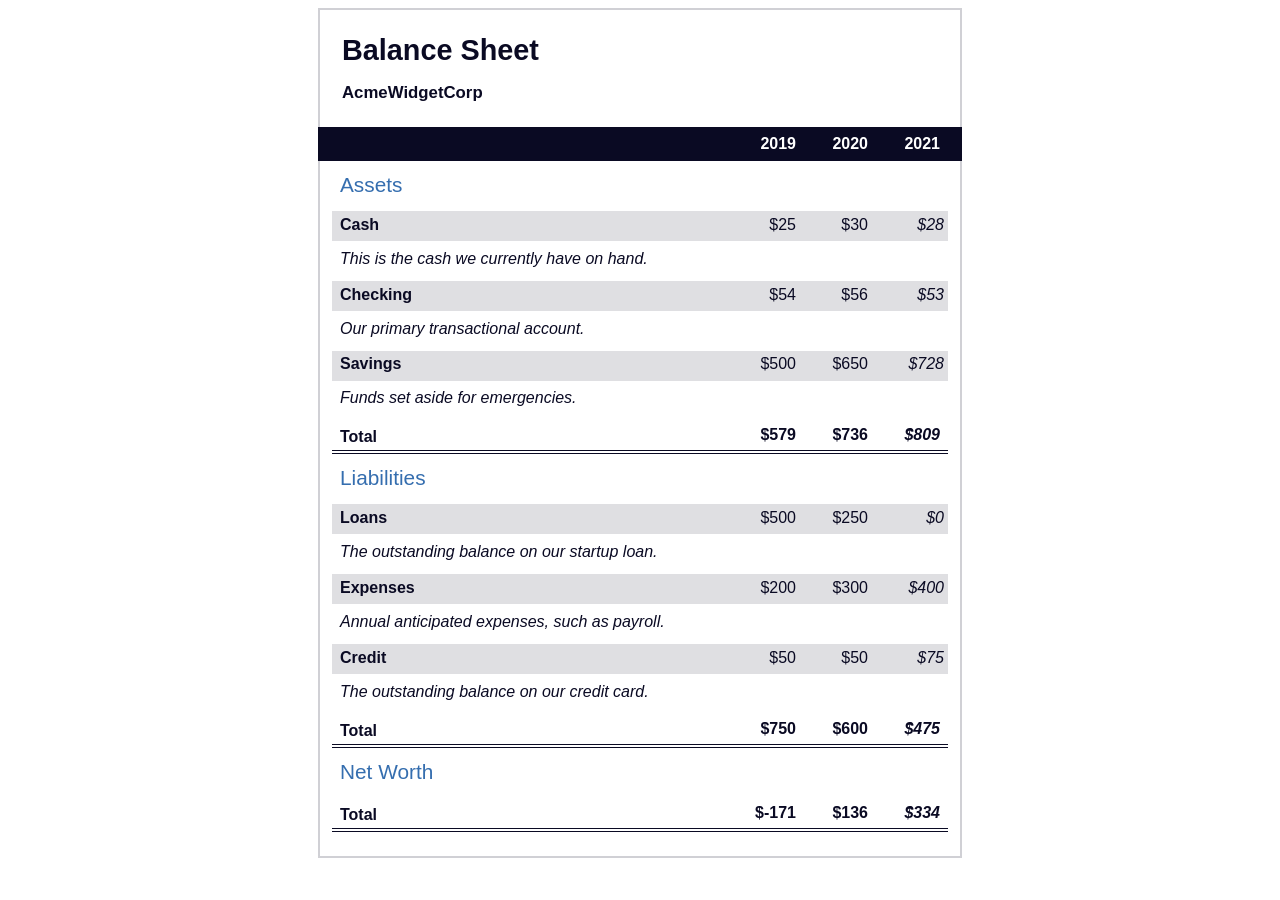
<file: balance-sheet/index.html>
<!DOCTYPE html>
<html lang="en">
  <head>
    <meta charset="UTF-8" />
    <meta name="viewport" content="width=device-width, initial-scale=1.0" />
    <title>Balance Sheet</title>
    <link rel="stylesheet" href="./styles.css" />
  </head>
  <body>
    <main>
      <section>
        <h1>
          <span class="flex">
            <span>AcmeWidgetCorp</span>
            <span>Balance Sheet</span>
          </span>
        </h1>
        <div id="years" aria-hidden="true">
          <span class="year">2019</span>
          <span class="year">2020</span>
          <span class="year">2021</span>
        </div>
        <div class="table-wrap">
          <table>
            <caption>
              Assets
            </caption>
            <thead>
              <tr>
                <td></td>
                <th><span class="sr-only year">2019</span></th>
                <th><span class="sr-only year">2020</span></th>
                <th class="current"><span class="sr-only year">2021</span></th>
              </tr>
            </thead>
            <tbody>
              <tr class="data">
                <th>Cash <span class="description">This is the cash we currently have on hand.</span></th>
                <td>$25</td>
                <td>$30</td>
                <td class="current">$28</td>
              </tr>
              <tr class="data">
                <th>Checking <span class="description">Our primary transactional account.</span></th>
                <td>$54</td>
                <td>$56</td>
                <td class="current">$53</td>
              </tr>
              <tr class="data">
                <th>Savings <span class="description">Funds set aside for emergencies.</span></th>
                <td>$500</td>
                <td>$650</td>
                <td class="current">$728</td>
              </tr>
              <tr class="total">
                <th>Total <span class="sr-only">Assets</span></th>
                <td>$579</td>
                <td>$736</td>
                <td class="current">$809</td>
              </tr>
            </tbody>
          </table>
          <table>
            <caption>
              Liabilities
            </caption>
            <thead>
              <tr>
                <td></td>
                <th><span class="sr-only">2019</span></th>
                <th><span class="sr-only">2020</span></th>
                <th><span class="sr-only">2021</span></th>
              </tr>
            </thead>
            <tbody>
              <tr class="data">
                <th>Loans <span class="description">The outstanding balance on our startup loan.</span></th>
                <td>$500</td>
                <td>$250</td>
                <td class="current">$0</td>
              </tr>
              <tr class="data">
                <th>Expenses <span class="description">Annual anticipated expenses, such as payroll.</span></th>
                <td>$200</td>
                <td>$300</td>
                <td class="current">$400</td>
              </tr>
              <tr class="data">
                <th>Credit <span class="description">The outstanding balance on our credit card.</span></th>
                <td>$50</td>
                <td>$50</td>
                <td class="current">$75</td>
              </tr>
              <tr class="total">
                <th>Total <span class="sr-only">Liabilities</span></th>
                <td>$750</td>
                <td>$600</td>
                <td class="current">$475</td>
              </tr>
            </tbody>
          </table>
          <table>
            <caption>
              Net Worth
            </caption>
            <thead>
              <tr>
                <td></td>
                <th><span class="sr-only">2019</span></th>
                <th><span class="sr-only">2020</span></th>
                <th><span class="sr-only">2021</span></th>
              </tr>
            </thead>
            <tbody>
              <tr class="total">
                <th>Total <span class="sr-only">Net Worth</span></th>
                <td>$-171</td>
                <td>$136</td>
                <td class="current">$334</td>
              </tr>
            </tbody>
          </table>
        </div>
      </section>
    </main>
  </body>
</html>
</file>
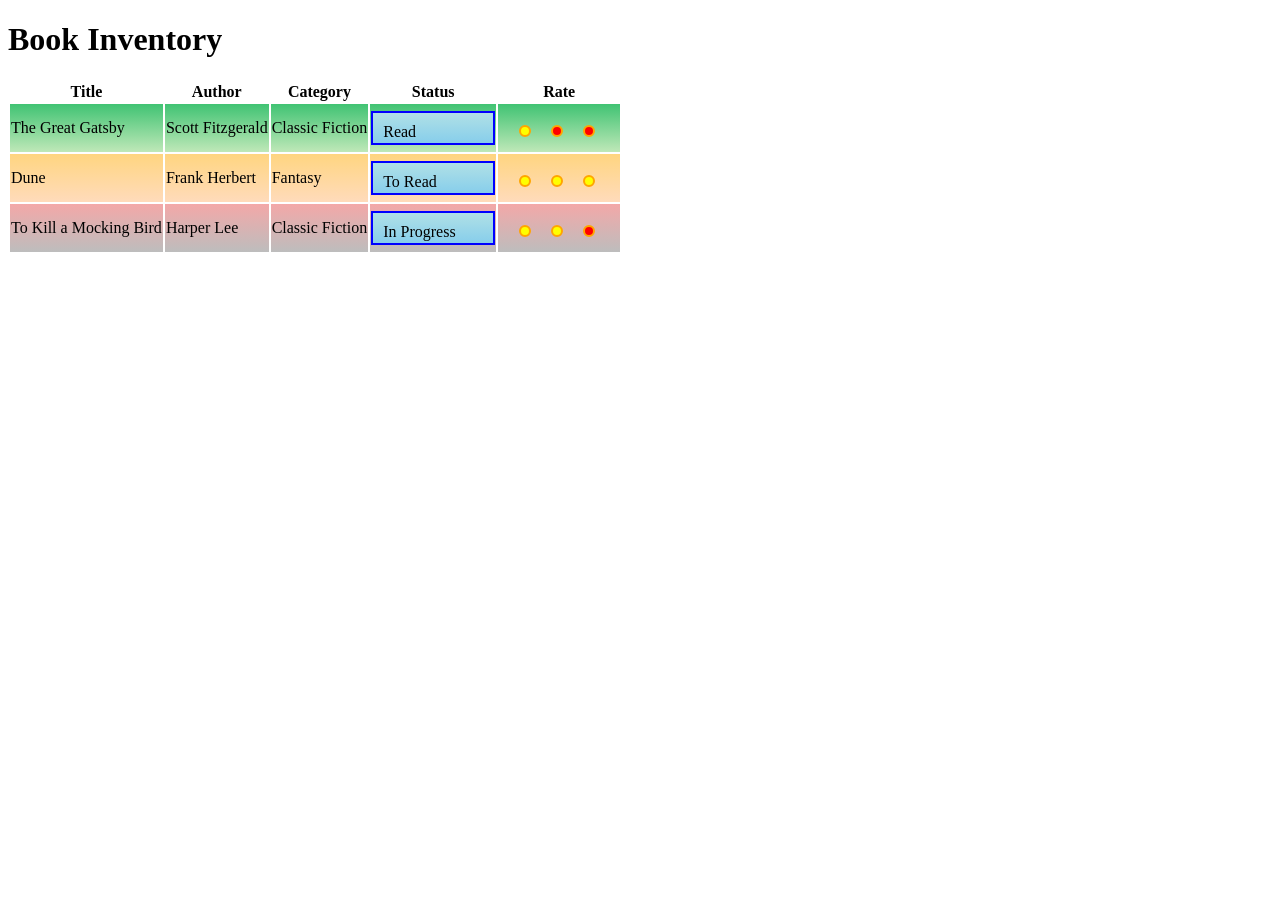
<file: Book-inventory-page/index.html>
<!DOCTYPE html>
<html lang="en">

<head>
  <meta charset="utf-8">
  <title>Book Inventory</title>
  <link rel="stylesheet" href="styles.css">
</head>

<body>
<h1>Book Inventory</h1>
<table>
  <thead>
    </tbody>
  <th>Title</th>
  <th>Author</th>
  <th>Category</th>
  <th>Status</th>
  <th>Rate</th>
</thead>
  <tr class="read">
    <td>The Great Gatsby</td>
    <td>Scott Fitzgerald</td>
    <td>Classic Fiction</td>
    <td> <span class="status">Read</span></td>
    <td> <span class="rate one"><span></span><span></span><span></span></span></td>
    </tr>

     <tr class="to-read">
    <td>Dune</td>
    <td>Frank Herbert</td>
    <td>Fantasy</td>
    <td> <span class="status">To Read</span></td>
    <td> <span class="rate three"><span></span><span></span><span></span></span></td>
    </tr>

     <tr class="in-progress">
    <td>To Kill a Mocking Bird</td>
    <td>Harper Lee</td>
    <td>Classic Fiction</td>
    <td> <span class="status">In Progress</span></td>
    <td> <span class="rate two"><span></span><span></span><span></span></span></td>
    </tr>
    </tbody>

  </table>
</body>

</html>
</file>
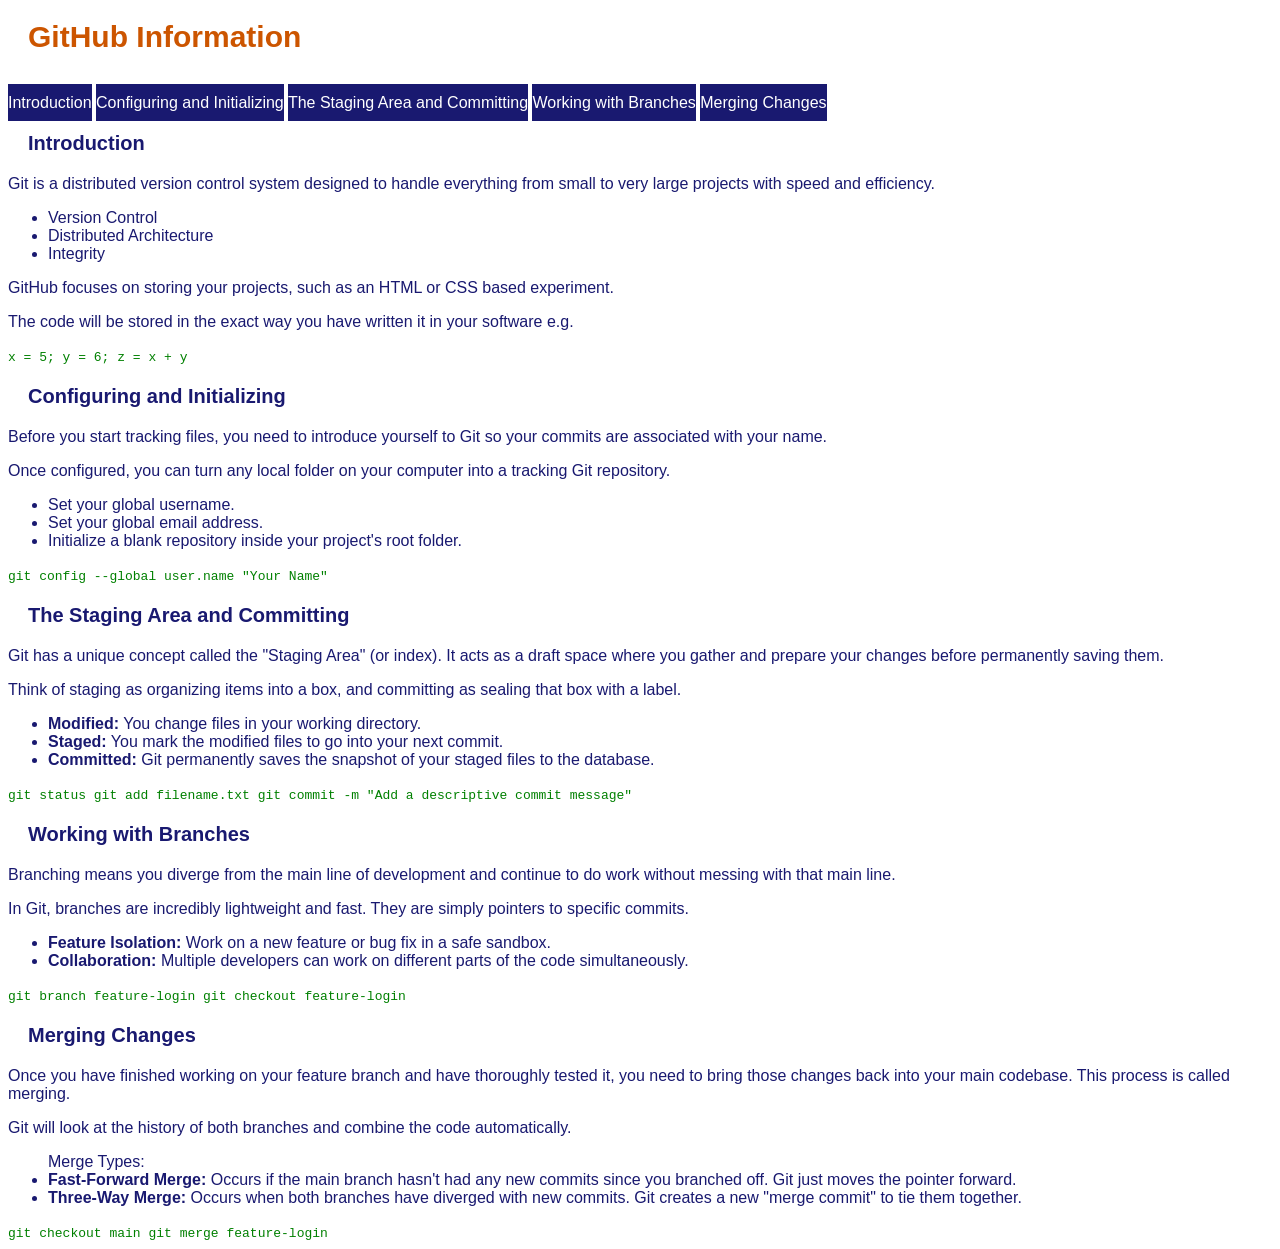
<file: Git-hub-information/index.html>
<!DOCTYPE html>
<html lang="en">
  <head>
    <meta charset="UTF-8" />
    <title>Technical Documentation Page</title>
    <link rel="stylesheet" href="styles.css">
  </head>

  <body>

    <nav id="navbar">
      <header class="navbar-header">GitHub Information</header>
      <a class="nav-link" href="#Introduction">Introduction</a>
      <a class="nav-link" href="#Configuring_and_Initializing">Configuring and Initializing</a>
      <a class="nav-link" href="#The_Staging_Area_and_Committing">The Staging Area and Committing</a>
      <a class="nav-link" href="#Working_with_Branches">Working with Branches</a>
      <a class="nav-link" href="#Merging_Changes">Merging Changes</a>
    </nav>

    <main id="main-doc">

      <!-- Section 1 -->
      <section class="main-section" id="Introduction">
        <header>Introduction</header>
        <p>Git is a distributed version control system designed to handle everything from small to very large projects with speed and efficiency.</p>
        <ul>
          <li>Version Control</li>
          <li>Distributed Architecture</li>
          <li>Integrity</li>
        </ul>
        <p>GitHub focuses on storing your projects, such as an HTML or CSS based experiment.</p>
        <p>The code will be stored in the exact way you have written it in your software e.g.</p>
        <code>x = 5; y = 6; z = x + y</code>
      </section>

      <!-- Section 2 -->
      <section class="main-section" id="Configuring_and_Initializing">
        <header>Configuring and Initializing</header>
        <p>Before you start tracking files, you need to introduce yourself to Git so your commits are associated with your name.</p>
        <p>Once configured, you can turn any local folder on your computer into a tracking Git repository.</p>
        <ul>
          <li>Set your global username.</li>
          <li>Set your global email address.</li>
          <li>Initialize a blank repository inside your project's root folder.</li>
        </ul>
        <code>git config --global user.name "Your Name"</code>
      </section>

      <!-- Section 3 -->
      <section class="main-section" id="The_Staging_Area_and_Committing">
        <header>The Staging Area and Committing</header>
        <p>Git has a unique concept called the "Staging Area" (or index). It acts as a draft space where you gather and prepare your changes before permanently saving them.</p>
        <p>Think of staging as organizing items into a box, and committing as sealing that box with a label.</p>
        <ul>
          <li><span class="bold">Modified:</span> You change files in your working directory.</li>
          <li><span class="bold">Staged:</span> You mark the modified files to go into your next commit.</li>
          <li><span class="bold">Committed:</span> Git permanently saves the snapshot of your staged files to the database.</li>
        </ul>
        <code>git status
git add filename.txt
git commit -m "Add a descriptive commit message"</code>
      </section>

      <!-- Section 4 -->
      <section class="main-section" id="Working_with_Branches">
        <header>Working with Branches</header>
        <p>Branching means you diverge from the main line of development and continue to do work without messing with that main line.</p>
        <p>In Git, branches are incredibly lightweight and fast. They are simply pointers to specific commits.</p>
        <ul>
          <li><span class="bold">Feature Isolation:</span> Work on a new feature or bug fix in a safe sandbox.</li>
          <li><span class="bold">Collaboration:</span> Multiple developers can work on different parts of the code simultaneously.</li>
        </ul>
        <code>git branch feature-login
git checkout feature-login</code>
      </section>

      <!-- Section 5 -->
      <section class="main-section" id="Merging_Changes">
        <header>Merging Changes</header>
        <p>Once you have finished working on your feature branch and have thoroughly tested it, you need to bring those changes back into your main codebase. This process is called merging.</p>
        <p>Git will look at the history of both branches and combine the code automatically.</p>
        <ul>Merge Types:
          <li><span class="bold">Fast-Forward Merge:</span> Occurs if the main branch hasn't had any new commits since you branched off. Git just moves the pointer forward.</li>
          <li><span class="bold">Three-Way Merge:</span> Occurs when both branches have diverged with new commits. Git creates a new "merge commit" to tie them together.</li>
        </ul>
        <code>git checkout main
git merge feature-login</code>
      </section>

    </main>
  </body>
</html>
</file>
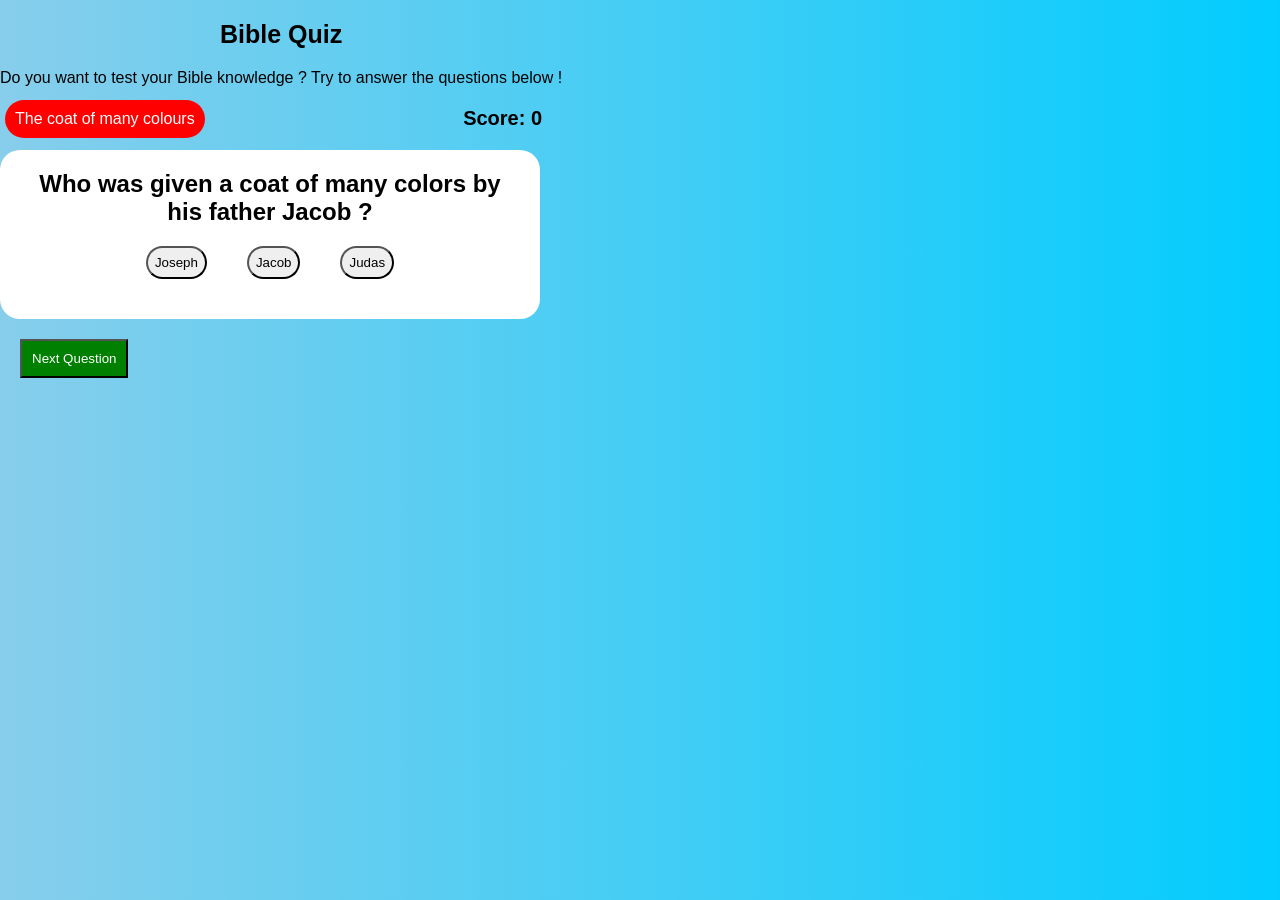
<file: kids-bible-quiz/index.html>
<!DOCTYPE html>
<html lang="en">
<head>
    <meta charset="UTF-8">
    <meta name="viewport" content="width=device-width, initial-scale=1.0">
  <link rel="stylesheet" href="styles.css">
    <title>Bible Quiz</title>
</head>
<body>
  <main id="quiz-container">
  <div id="intro">
    <h1 id="intro-title">Bible Quiz</h1>
    <p id="intro-text">Do you want to test your Bible knowledge ? Try to answer the questions below !</p>
  </div>
 
   <header> 
   <div id="category-badge">Category Name</div>

    <div id="score-board">Score:  
    <span id="score">0</span></div>
     </header>
    <section id="question-score">
      <h2 id="question-text"> Question loads here.."</h2>
      <div id="choices-container">
        
        <button class="choice-btn">Choice 1</button>
        <button class="choice-btn">Choice 2</button>
        <button class="choice-btn">Choice 3</button>
      </div>
    </section>
    <footer>
     <p id="feedback-message"></p> 
      <button id="next-btn">Next Question</button>
    </footer>
    </main>
  <script src="script.js"></script>
</body>
</file>
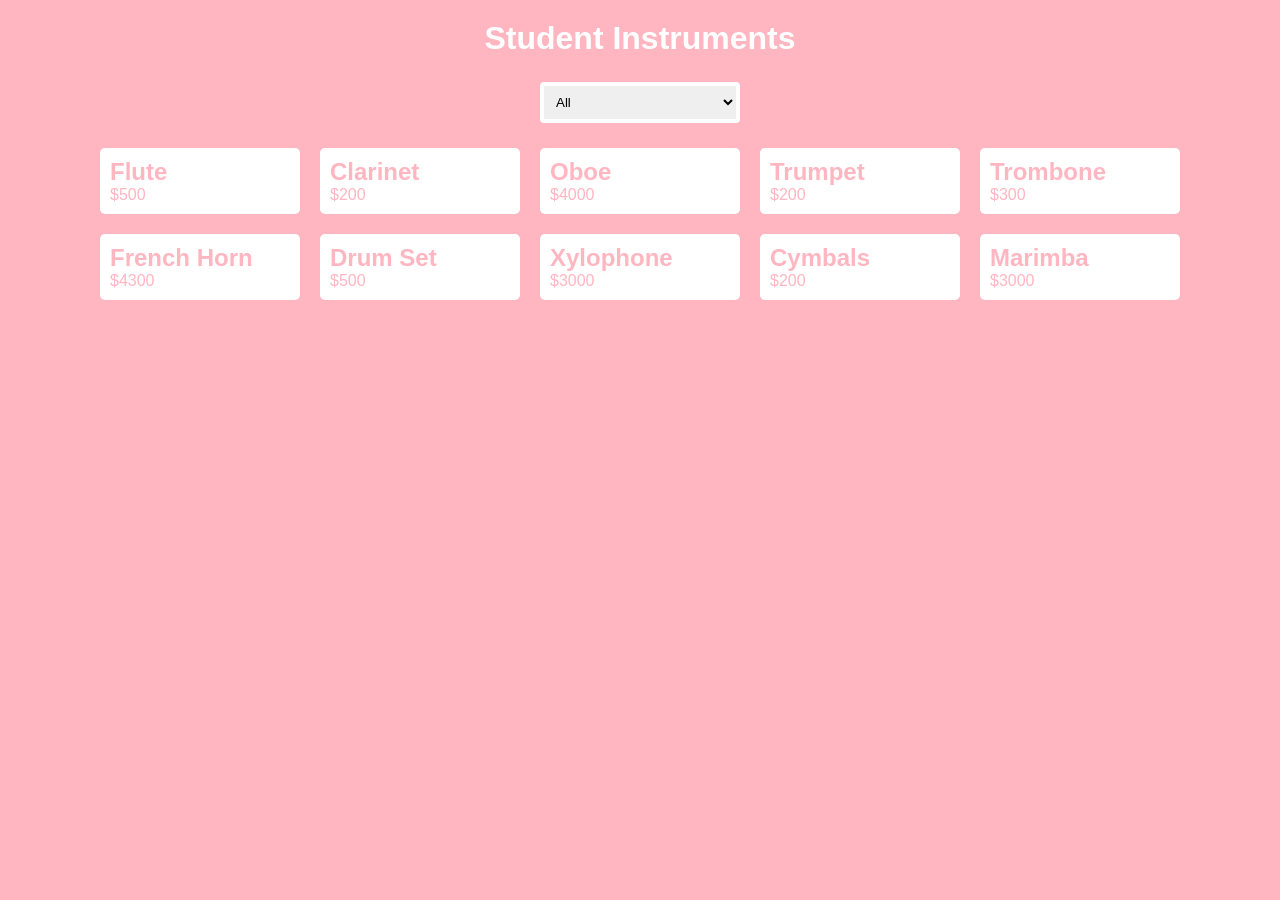
<file: music-filter/index.html>
<!DOCTYPE html>
<html lang="en">
  <head>
    <meta charset="UTF-8" />
    <meta name="viewport" content="width=device-width, initial-scale=1.0" />
    <title>Music Instruments product page</title>
    <link rel="stylesheet" href="./styles.css" />
  </head>
  <body>
    <h1>Student Instruments</h1>

    <main>
      <select class="select-container">
        <option id="all" value="all">All</option>
        <option id="woodwinds" value="woodwinds">Woodwinds</option>
        <option id="brass" value="brass">Brass</option>
        <option id="percussion" value="percussion">Percussion</option>
      </select>

      <div class="products-container">
        <div class="card">
          <h2>Flute</h2>
          <p>$500</p>
        </div>
        <div class="card">
          <h2>Clarinet</h2>
          <p>$200</p>
        </div>
        <div class="card">
          <h2>Oboe</h2>
          <p>$4000</p>
        </div>

        <div class="card">
          <h2>Trumpet</h2>
          <p>$200</p>
        </div>
        <div class="card">
          <h2>Trombone</h2>
          <p>$300</p>
        </div>
        <div class="card">
          <h2>French Horn</h2>
          <p>$4300</p>
        </div>

        <div class="card">
          <h2>Drum Set</h2>
          <p>$500</p>
        </div>
        <div class="card">
          <h2>Xylophone</h2>
          <p>$3000</p>
        </div>
        <div class="card">
          <h2>Cymbals</h2>
          <p>$200</p>
        </div>
        <div class="card">
          <h2>Marimba</h2>
          <p>$3000</p>
        </div>
      </div>
    </main>
    <script src="./script.js"></script>
  </body>
</html>
</file>
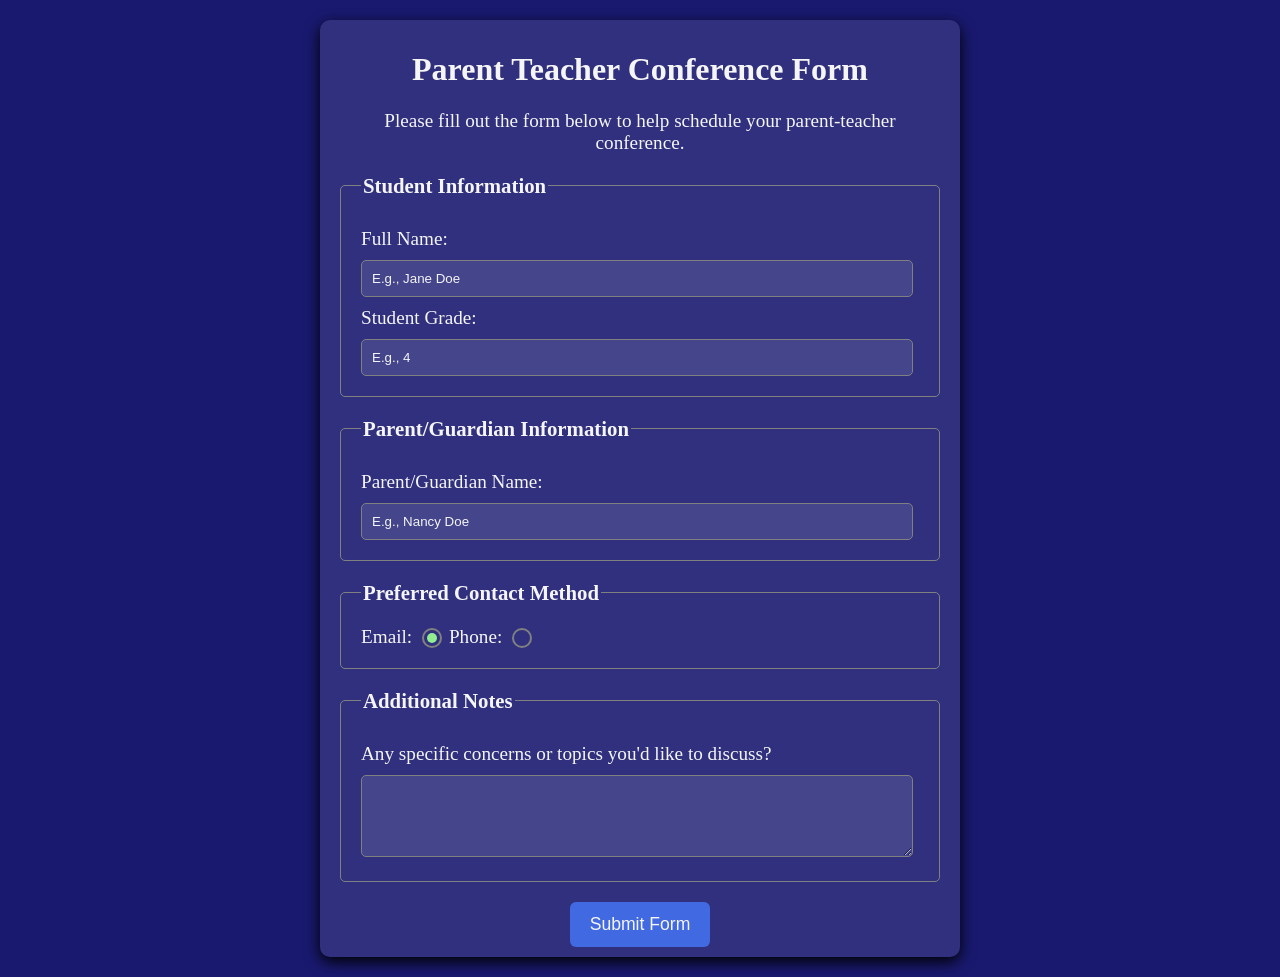
<file: parent-teacher-conference-form/index.html>
<!DOCTYPE html>
<html lang="en">
  <head>
    <meta charset="utf-8">
    <meta name="viewport" content="width=device-width, initial-scale=1.0">
    <title>Parent Teacher Conference Form</title>
    <link rel="stylesheet" href="./styles.css" />
  </head>
  <body>
  <main class="container">
    <h1 class="title center">Parent Teacher Conference Form</h1>
    <p class="description center">Please fill out the form below to help schedule your parent-teacher conference.</p>

     <form>
        <fieldset>
          <legend>Student Information</legend>
          <label for="student-name">Full Name: </label>
          <input
            type="text"
            name="student-name"
            id="student-name"
            required
            placeholder="E.g., Jane Doe"
          />

          <label for="grade">Student Grade: </label>
          <input
            type="number"
            name="grade"
            id="grade"
            required
            placeholder="E.g., 4"
          />
        </fieldset>
        
        <fieldset>
          <legend>Parent/Guardian Information</legend>
          <label for="parent-name">Parent/Guardian Name: </label>
          <input
            type="text"
            name="parent-name"
            id="parent-name"
            required
            placeholder="E.g., Nancy Doe"
          />
        </fieldset>

        <fieldset>
          <legend>Preferred Contact Method</legend>
          <label class="contact-method" for="email">Email: </label>
          <input
            id="email"
            class="contact-method-radio-btn"
            type="radio"
            name="contact-method"
            value="email"
            checked
          />

          <label class="contact-method" for="phone">Phone: </label>
          <input
            id="phone"
            class="contact-method-radio-btn"
            type="radio"
            name="contact-method"
            value="phone"
          />
        </fieldset>

        <fieldset>
          <legend>Additional Notes</legend>
          <label for="notes"
            >Any specific concerns or topics you'd like to discuss?</label
          >
          <textarea id="notes" name="notes" rows="4" cols="50"></textarea>
        </fieldset>

        <button class="submit-btn" type="submit">Submit Form</button>
      </form>
  </main>
  </body>
</html>
</file>
<file: balance-sheet/styles.css>
span[class~="sr-only"] {
  border: 0 !important;
  clip: rect(1px, 1px, 1px, 1px) !important;
  clip-path: inset(50%) !important;
  height: 1px !important;
  width: 1px !important;
  position: absolute !important;
  overflow: hidden !important;
  white-space: nowrap !important;
  padding: 0 !important;
  margin: -1px !important;
}

html {
  box-sizing: border-box;
}

body {
  font-family: sans-serif;
  color: #0a0a23;
}

h1 {
  max-width: 37.25rem;
  margin: 0 auto;
  padding: 1.5rem 1.25rem;
}

h1 .flex {
  display: flex;
  flex-direction: column-reverse;
  gap: 1rem;
}

h1 .flex span:first-of-type {
  font-size: 0.7em;
}

h1 .flex span:last-of-type {
  font-size: 1.2em;
}

section {
  max-width: 40rem;
  margin: 0 auto;
  border: 2px solid #d0d0d5;
}

#years {
  display: flex;
  justify-content: flex-end;
  position: sticky;
  z-index: 999;
  top: 0;
  background: #0a0a23;
  color: #fff;
  padding: 0.5rem calc(1.25rem + 2px) 0.5rem 0;
  margin: 0 -2px;
}

#years span[class] {
  font-weight: bold;
  width: 4.5rem;
  text-align: right;
}

.table-wrap {
  padding: 0 0.75rem 1.5rem 0.75rem;
}

table {
  border-collapse: collapse;
  border: 0;
  width: 100%;
  position: relative;
  margin-top: 3rem;
}

table caption {
  color: #356eaf;
  font-size: 1.3em;
  font-weight: normal;
  position: absolute;
  top: -2.25rem;
  left: 0.5rem;
}

tbody td {
  width: 4rem;
}

tbody th {
  width: calc(100% - 12rem);
}

tr[class="total"] {
  border-bottom: 4px double #0a0a23;
  font-weight: bold;
}

tr[class="total"] th {
  text-align: left;
  padding: 0.5rem 0 0.25rem 0.5rem;
}

tr.total td {
  text-align: right;
  padding: 0 0.25rem;
}

tr.total td:nth-of-type(3) {
  padding-right: 0.5rem;
}

tr.total:hover {
  background-color: #99c9ff;
}

td.current {
  font-style: italic;
}

tr.data {
  background-image: linear-gradient(to bottom, #dfdfe2 1.845rem, white 1.845rem);
}

tr.data th {
  text-align: left;
  padding-top: 0.3rem;
  padding-left: 0.5rem;
}

tr.data th .description {
  display: block;
  font-weight: normal;
  font-style: italic;
  padding: 1rem 0 0.75rem;
  margin-right: -13.5rem;
}

tr.data td {
  vertical-align: top;
  padding: 0.3rem 0.25rem 0;
  text-align: right;
}
</file>
<file: Book-inventory-page/styles.css>
span
{display: inline-block;}

tr[class="read"]
{background-image:linear-gradient(#40C373, #BFE8B8);}

tr[class="to-read"]
{background-image:linear-gradient(#FFD580, #FFDBBB);}

tr[class="in-progress"]
{background-image:linear-gradient(#F3A8A8, #BDBDBD);}

tr[class="read"] span[class="status"] 
{background-image:linear-gradient(#B0E0E6, #87CEEB); border: 2px solid blue;}

tr[class="to-read"] span[class="status"] 
{background-image:linear-gradient(#B0E0E6, #87CEEB); border: 2px solid blue;}

tr[class="in-progress"] span[class="status"] 
{background-image:linear-gradient(#B0E0E6, #87CEEB); border: 2px solid blue;}

span[class="status"], span[class^="rate"]
{height:10px;
width:100px;
padding:10px;
}

span[class^="rate"] > span
{border: 2px orange solid;
border-radius:10px;
margin:10px;
height:8px;
width:8px;
background-color:red;}

span[class~="one"]  :nth-child(1)
{background-image:linear-gradient(yellow, yellow);}


span[class~="two"]  :nth-child(-n+2)
{background-image:linear-gradient(yellow, yellow);}

span[class~="three"]  span
{background-image:linear-gradient(yellow, yellow);}

span[class="status"]:hover
{background-image:linear-gradient(red, red);}
</file>
<file: Git-hub-information/styles.css>
body
{font-family: sans-serif; color:midnightblue;}



.navbar-header
{font-size:30px;
font-weight:bold;
color:#CC5500;
padding-bottom:20px;}

.nav-link
{position:relative;
top:0;
text-decoration:none;
  margin-top:20px; margin-bottom:20px;
text-align:left;
padding-top:10px; padding-bottom:10px;
background-color:midnightblue;
color:white;}

.nav-link:hover
{background-color:yellow;
color:black;}

span
{font-weight:bold;}

code
{color:green;}

@media {header {max-width:789px;}}

header
{margin:20px;
font-weight:bold;
font-size:20px;}
</file>
<file: kids-bible-quiz/styles.css>
*
{margin:0;
padding:0;
box-sizing:0;
box-border:0;}

body {
  font-family: 'Trebuchet MS' , sans-serif;
  background: linear-gradient(90deg, #87CEEB , #02CCFE);
  display:flex;
  min-height: 100vh;
  
#intro-title {
  margin:20px;
  text-align:center;
  font-size:25px;
}
#question-score {
  text-align: center;
  background-color:white;
  max-width:500px;
  width:90%;
  padding:20px;
  border-radius:20px;
  box-shadow: 10px blue ;
}

header {
  display:flex;
  justify-content: space-between;
  align-items:center;
}
#category-badge {
  background-color:red;
color:white;
  padding:10px;
  margin:5px;
  border-radius:20px;
}

#score-board {
  font-size:20px;
  font-weight:bold;
  margin:20px;
  

}
.choice-btn {
margin:20px;
  padding:7px;
  border-radius:20px;
}
.choice-btn:hover{
  background-color:yellow;
    font-size:15px; }
  
  #next-btn {
    background-color:green;
    color:white;
    margin:20px;
    padding:10px;
  }
#next-btn:hover {
  background-color:pink;
  color:red;
}
</file>
<file: music-filter/styles.css>
*,
*::before,
*::after {
  margin: 0;
  padding: 0;
  box-sizing: border-box;
}

:root {
  --dark-grey: #FFB6C1;
  --white: #ffffff;
  --yellow: ##AA336A;
}

body {
  background-color: var(--dark-grey);
  color: var(--white);
  font-family: 'Comic Sans MS', sans-serif;
}

h1 {
  text-align: center;
  margin-top: 20px;
}

.select-container {
  display: block;
  margin: 25px auto;
  padding: 8px;
  border: 4px solid var(--white);
  border-radius: 4px;
  width: 200px;
}

.products-container {
  display: flex;
  flex-direction: column;
  flex-wrap: wrap;
  align-items: center;
  justify-content: center;
  gap: 20px;
}

@media (min-width: 760px) {
  .products-container {
    flex-direction: row;
  }
}

.card {
  background-color: var(--white);
  color: var(--dark-grey);
  border: 4px solid var(--yellow);
  border-radius: 5px;
  padding: 10px;
  width: 200px;
}
</file>
<file: parent-teacher-conference-form/styles.css>
body {
  background-color: MidnightBlue;
  color: whitesmoke;
}

.container {
    background-color: #ffffff1a;
    width: 80%;
    max-width: 600px;
    border-radius: 10px;
    margin: 20px auto;
    padding: 10px 20px;
    box-shadow: 0 5px 15px black;  
}

.center {
  text-align: center;
}

.description {
  font-size: 1.2rem;
}

fieldset {
  border: 1px solid gray;
  border-radius: 5px;
  margin: 20px 0;
  padding: 20px;
}

fieldset legend {
  font-size: 1.3rem;
  font-weight: 600;
}

label {
  font-size: 1.2rem;
}

label:not(.contact-method) {
  display: block;
  margin: 10px 0;
}

input:not(.contact-method-radio-btn),
textarea {
  background-color: #ffffff1a;
  width: 95%;
  border: 1px solid gray;
  border-radius: 5px;
  padding: 10px;
}

input,
input::placeholder,
textarea {
  color: whitesmoke;
}


.contact-method-radio-btn {
  appearance: none;
  width: 20px;
  height: 20px;
  border-radius: 50%;
  border: 2px solid gray;
  vertical-align: bottom;
}

.contact-method-radio-btn::before {
  display: block;
  content: " ";
  width: 10px;
  height: 10px;
  border-radius: 50%;
  transform: translate(3px, 3px) scale(0);
  transition: all 0.3s ease-in;
}

.contact-method-radio-btn:checked::before {
  transform: translate(3px, 3px) scale(1);
  background-color: lightgreen;
}

.submit-btn {
  cursor: pointer;
  background-color: royalblue;
  color: whitesmoke;
  border: none;
  border-radius: 6px;
  padding: 12px 20px;
  font-size: 1.1rem;
  display: block;
  margin: auto;
}
</file>
